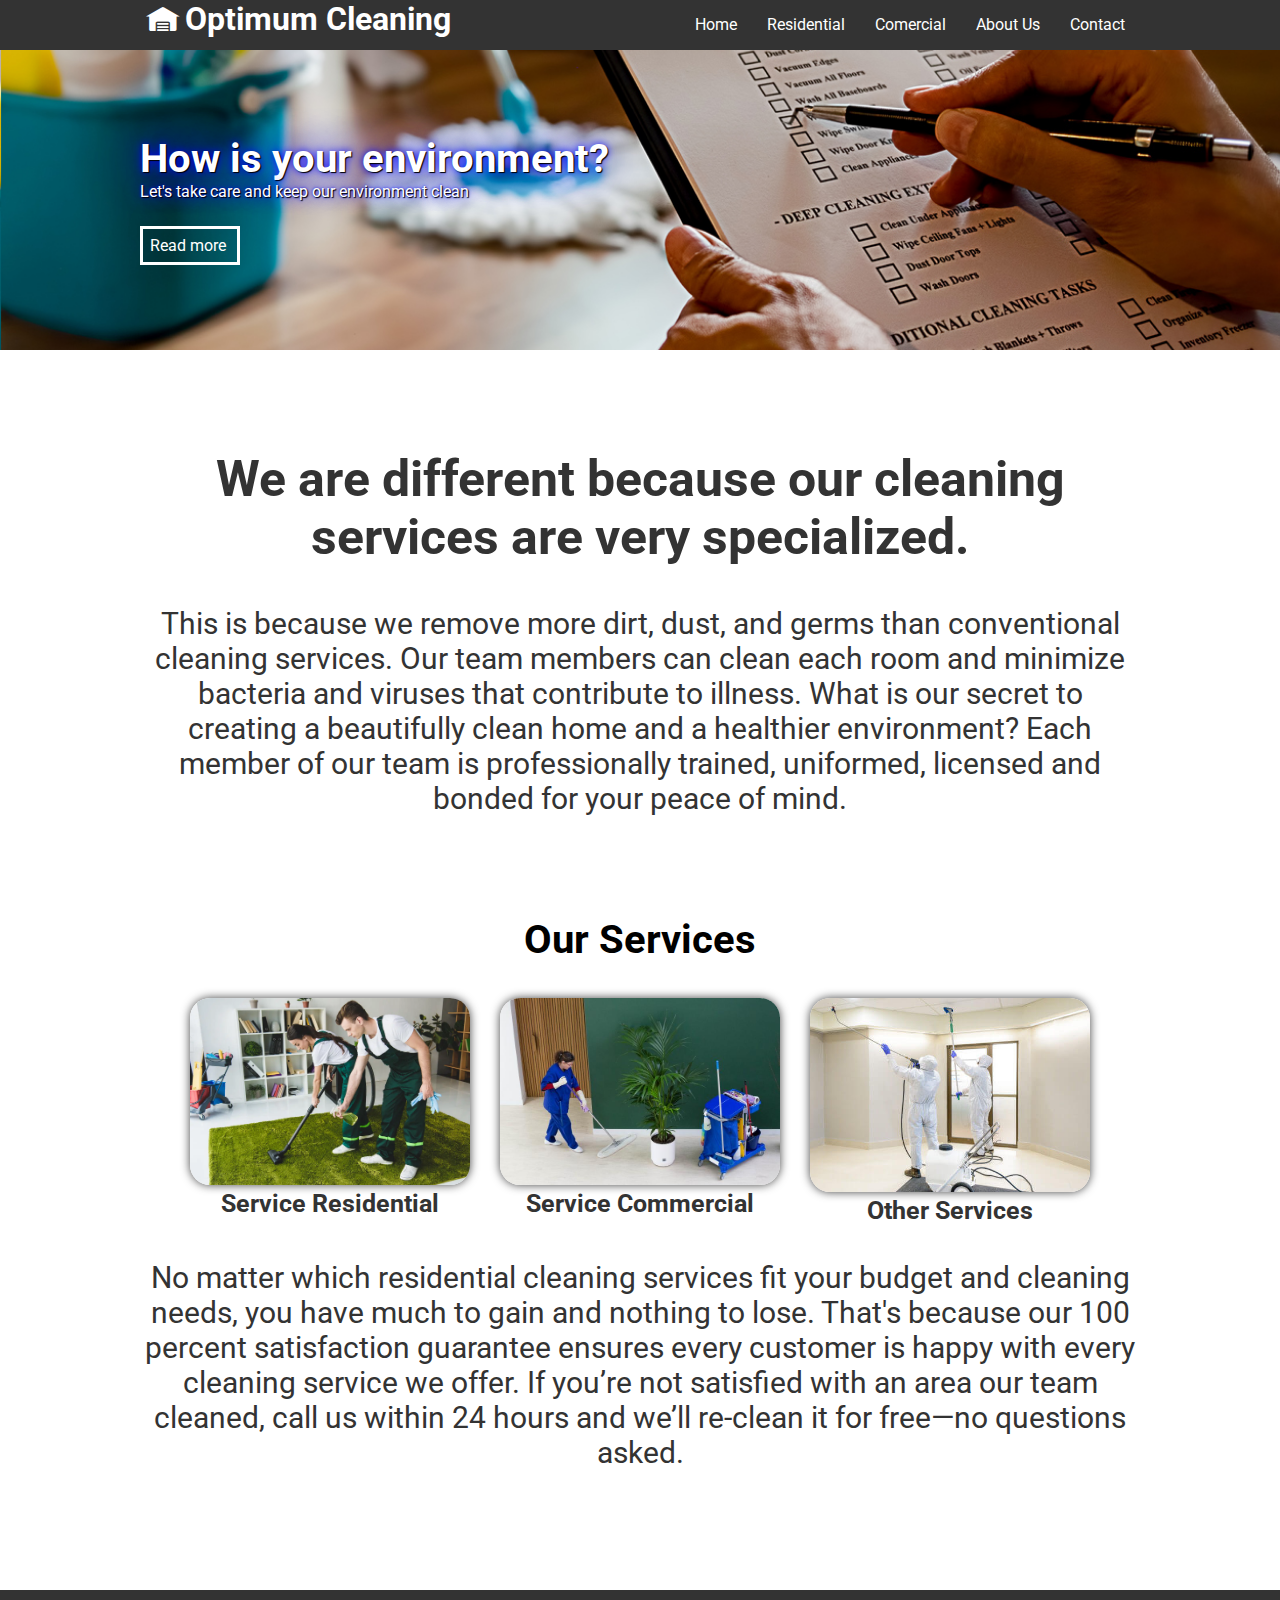
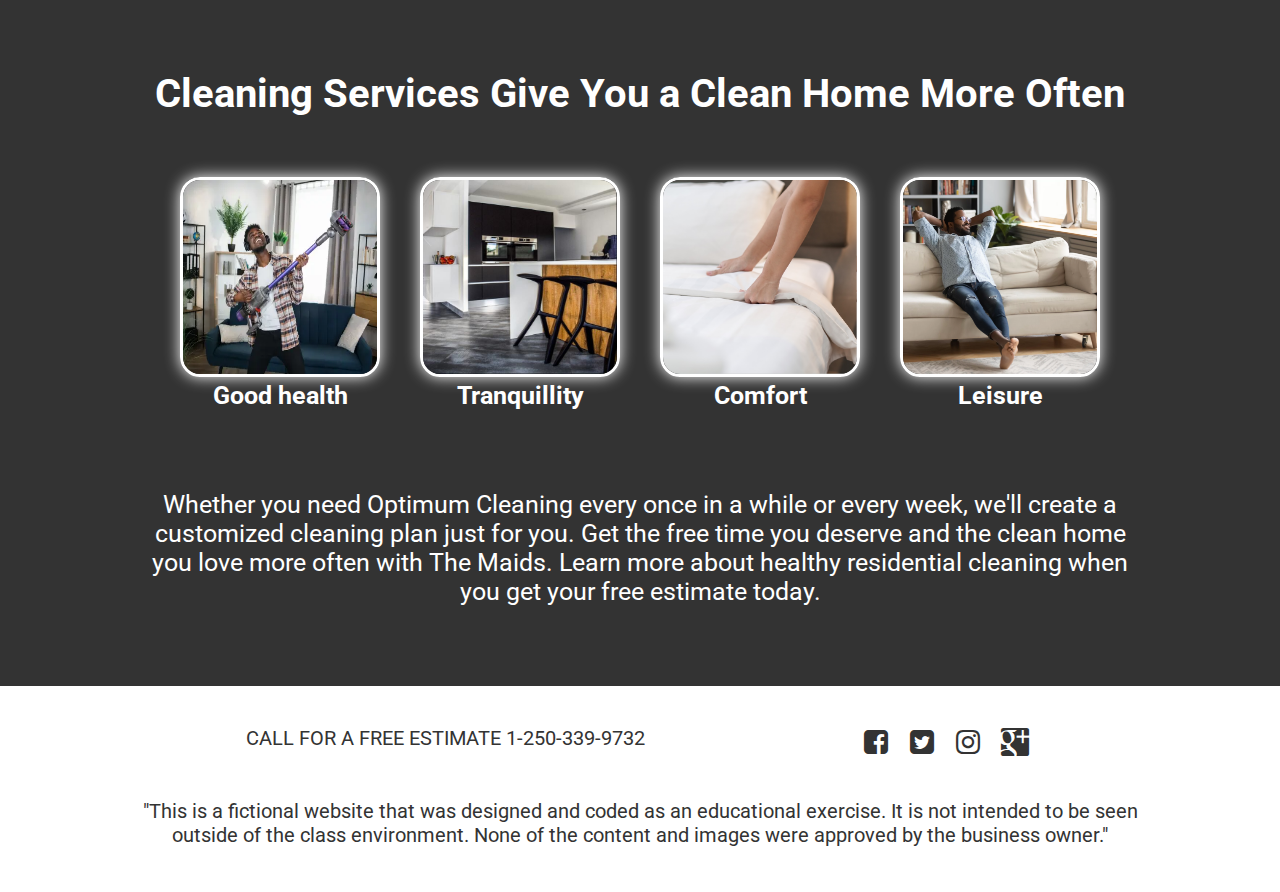
<file: index.html>
<!DOCTYPE html>
<html lang="en">
    <head>
        <title>Optimum Cleaning</title>
        <meta charset="UTF-8">
        <meta http-equiv="X-UA-Compatible" content="IE=edge">
        <meta name="viewport" content="width=device-width, initial-scale=1.0">
        <link rel="stylesheet" href="css/fontello.css">
        <link rel="stylesheet" href="estilos.css">
    </head>
    <body>
        <header>
            <div class="contenedor">
                <h1 class="icon-warehouse">Optimum Cleaning</h1>
                <input type="checkbox" id="menu-bar">
                <label class="icon-menu" for="menu-bar"></label>
                <nav class="menu">
                    <a href="index.html">Home</a>
                    <a href="residential.html">Residential</a>
                    <a href="comercial.html">Comercial</a>
                    <a href="aboutus.html">About Us</a>
                    <a href="contact.html">Contact</a>
                </nav>
            </div>
        </header>

        <main>
            <section id="banner">
                <img src="img/Banner-home.png" alt="Image about check of cleaning">
                <div class="contenedor">
                    <h2>How is your environment?</h2>
                    <p>Let's take care and keep our environment clean</p>
                    <a href="residential.html">Read more</a>
                </div>
            </section>

            <section id="bienvenidos">
                <div class="contenedor">
                <h2>We are different because our cleaning services are very specialized.</h2>
                <P>This is because we remove more dirt, dust, and germs than conventional cleaning services. Our team members can clean each room and minimize bacteria and viruses that contribute to illness. What is our secret to creating a beautifully clean home and a healthier environment? Each member of our team is professionally trained, uniformed, licensed and bonded for your peace of mind.</P>
                </div>
            </section>
            <section id="blog">
                <h2>Our Services</h2>
                <div class="contenedor">
                    <article>
                        <img src="img/Service-residential.png" alt="Imagen about residential service">
                        <h4>Service Residential</h4>

                    </article>
                    <article>
                        <img src="img/Service-comercial.png"  alt="Imagen about comercial service" >
                        <h4>Service Commercial</h4>

                    </article>
                    <article>
                        <img src="img/Other-services.png" alt="Imagen about other services of cleaning">
                        <h4>Other Services</h4>

                    </article>
                    <p>No matter which residential cleaning services fit your budget and cleaning needs, you have much to gain and nothing to lose. That's because our 100 percent satisfaction guarantee ensures every customer is happy with every cleaning service we offer. If you’re not satisfied with an area our team cleaned, call us within 24 hours and we’ll re-clean it for free—no questions asked.</p>
                </div>

            </section>
        <section id="info">
            <h2>Cleaning Services Give You a Clean Home More Often</h2>
            <div class="contenedor">
                <div class="info-cle">
                    <img src="img/Health_Cleaning.png" alt="Imagen about cleaning and health">
                    <h4>Good health</h4>
                </div>
                <div class="info-cle">
                    <img src="img/Cleaning_Tranquillity.png" alt="Imagen about cleaning and tranquillity">
                    <h4>Tranquillity</h4>
                </div>
                <div class="info-cle">
                    <img src="img/Cleaning_confort.png" alt="Imagen about cleaning and confort">
                    <h4>Comfort</h4>
                </div>
                <div class="info-cle">
                    <img src="img/Cleaning_Leisure.png" alt="Imagen about cleaning and leisure">
                    <h4>Leisure</h4>
                </div>
                <p>Whether you need Optimum Cleaning every once in a while or every week, we'll create a customized cleaning plan just for you. Get the free time you deserve and the clean home you love more often with The Maids. Learn more about healthy residential cleaning when you get your free estimate today.</p>
            </div>
        </section>
        </main>
        <footer>
            <div class="contenedor">
                <p class="copy">CALL FOR A FREE ESTIMATE 1-250-339-9732</p>
                
                <div class="sociales">
                    <a class="icon-facebook-squared" href="#"></a>
                    <a class="icon-twitter-squared" href="#"></a>
                    <a class="icon-instagram" href="#"></a>
                    <a class="icon-googleplus-rect" href="#"></a>
                </div>
                <p class="copy">"This is a fictional website that was designed and coded as an educational exercise. It is not intended to be seen outside of the class environment. None of the content and images were approved by the business owner."</p>
            </div>

        </footer>
    </body>
</html>
</file>
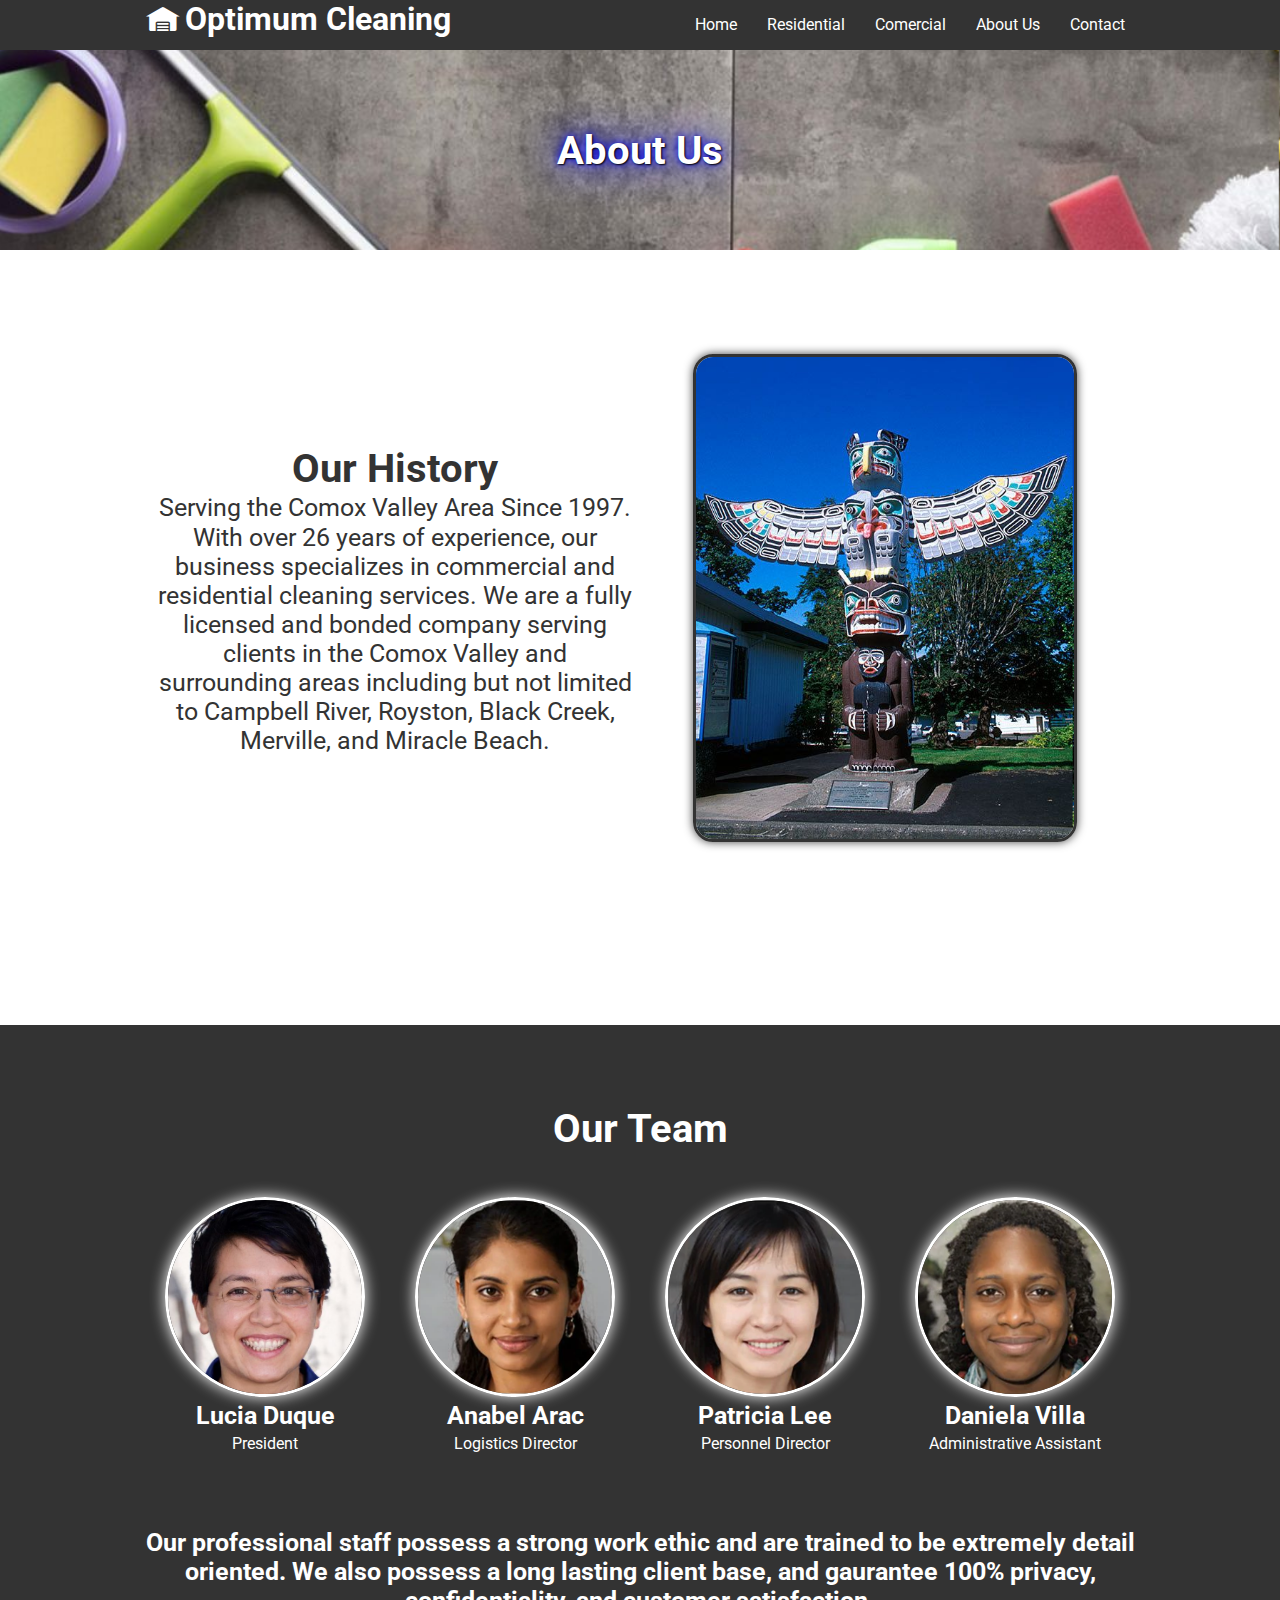
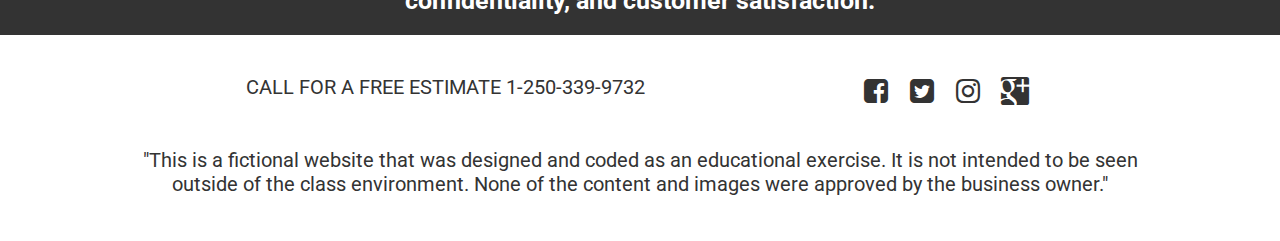
<file: aboutus.html>
<!DOCTYPE html>
<html lang="en">
    <head>
        <title>Optimum Cleaning</title>
        <meta charset="UTF-8">
        <meta http-equiv="X-UA-Compatible" content="IE=edge">
        <meta name="viewport" content="width=device-width, initial-scale=1.0">
        <link rel="stylesheet" href="css/fontello.css">
        <link rel="stylesheet" href="estilos-aboutus.css">
    </head>
    <body>
        <header>
            <div class="contenedor">
                <h1 class="icon-warehouse">Optimum Cleaning</h1>
                <input type="checkbox" id="menu-bar">
                <label class="icon-menu" for="menu-bar"></label>
                <nav class="menu">
                    <a href="index.html">Home</a>
                    <a href="residential.html">Residential</a>
                    <a href="comercial.html">Comercial</a>
                    <a href="aboutus.html">About Us</a>
                    <a href="contact.html">Contact</a>
                </nav>
            </div>
        </header>

        <main>
            <section id="banner-other">
                <img src="img/Banner-aboutus.png" alt="Image about check of cleaning">
                <div class="contenedor">
                    <h2>About Us</h2>   
                </div>
            </section>
            <section id="info-aboutus">
                <div class="contenedor">
                    <div class="info-cle">
                        <h2>Our History</h2>
                        <P>Serving the Comox Valley Area Since 1997.</P>
                        <P>With over 26 years of experience, our business specializes in commercial and residential cleaning services. We are a fully licensed and bonded company serving clients in the Comox Valley and surrounding areas including but not limited to Campbell River, Royston, Black Creek, Merville, and Miracle Beach.</P>
                    </div>
                    <div class="info-cle">
                        <img src="img/Aboutus-img1.png" alt="Imagen about cleaning and tranquillity">                       
                    </div>
                </div>
            </section>
        <section id="info-aboutus1">
            <h2>Our Team</h2>
            <div class="contenedor">
                <div class="info-cle1">
                    <img src="img/Aboutus-photo1.png" alt="Imagen about cleaning and health">
                    <h4>Lucia Duque</h4>
                    <p>President</p>
                </div>
                <div class="info-cle1">
                    <img src="img/Aboutus-photo2.png" alt="Imagen about cleaning and tranquillity">
                    <h4>Anabel Arac</h4>
                    <p>Logistics Director</p>
                </div>
                <div class="info-cle1">
                    <img src="img/Aboutus-photo3.png" alt="Imagen about cleaning and confort">
                    <h4>Patricia Lee</h4>
                    <p>Personnel Director</p>
                </div>
                <div class="info-cle1">
                    <img src="img/Aboutus-photo4.png" alt="Imagen about cleaning and leisure">
                    <h4>Daniela Villa</h4>
                    <p>Administrative Assistant</p>
                </div>
                <h4 id="info-aboutus1-p">Our professional staff possess a strong work ethic and are trained to be extremely detail oriented.  We also possess a long lasting client base, and gaurantee 100% privacy, confidentiality, and customer satisfaction.</h4>
            </div>
        </section>
        </main>
        <footer>
            <div class="contenedor">
                <p class="copy">CALL FOR A FREE ESTIMATE 1-250-339-9732</p>
                
                <div class="sociales">
                    <a class="icon-facebook-squared" href="#"></a>
                    <a class="icon-twitter-squared" href="#"></a>
                    <a class="icon-instagram" href="#"></a>
                    <a class="icon-googleplus-rect" href="#"></a>
                </div>
                <p class="copy">"This is a fictional website that was designed and coded as an educational exercise. It is not intended to be seen outside of the class environment. None of the content and images were approved by the business owner."</p>
            </div>

        </footer>
    </body>
</html>
</file>
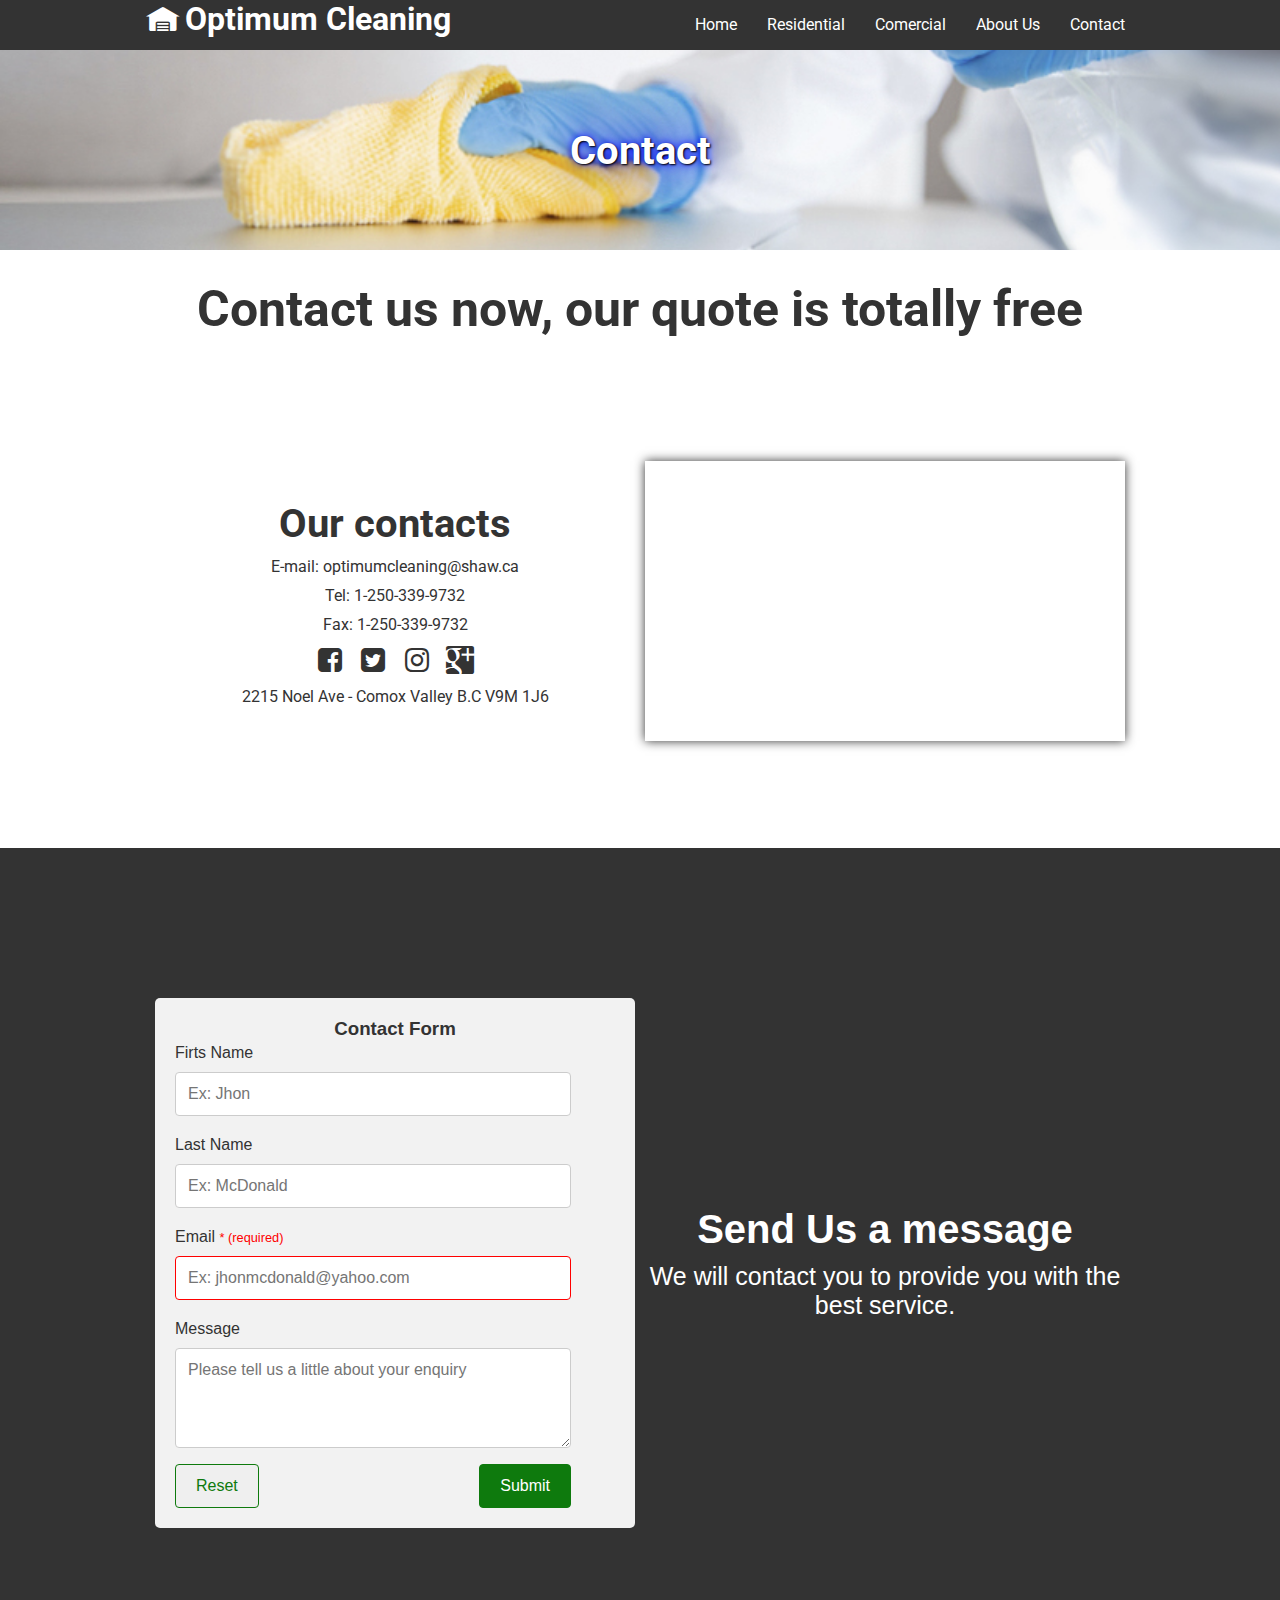
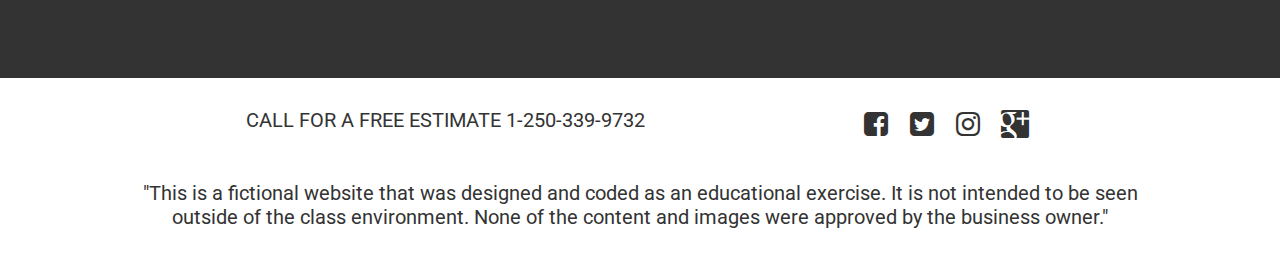
<file: contact.html>
<!DOCTYPE html>
<html lang="en">
    <head>
        <title>Optimum Cleaning</title>
        <meta charset="UTF-8">
        <meta http-equiv="X-UA-Compatible" content="IE=edge">
        <meta name="viewport" content="width=device-width, initial-scale=1.0">
        <link rel="stylesheet" href="css/fontello.css">
        <link rel="stylesheet" href="estilos-contact.css">
    </head>
    <body>
        <header>
            <div class="contenedor">
                <h1 class="icon-warehouse">Optimum Cleaning</h1>
                <input type="checkbox" id="menu-bar">
                <label class="icon-menu" for="menu-bar"></label>
                <nav class="menu">
                    <a href="index.html">Home</a>
                    <a href="residential.html">Residential</a>
                    <a href="comercial.html">Comercial</a>
                    <a href="aboutus.html">About Us</a>
                    <a href="contact.html">Contact</a>
                </nav>
            </div>
        </header>
        <main>
            <section id="banner-other">
                <img src="img/Banner-contact.png" alt="Image about check of cleaning">
                <div class="contenedor">
                    <h2>Contact</h2>   
                </div>
            </section>
            <section id="bienvenidos">
                <div class="contenedor">            
                    <h2>Contact us now, our quote is totally free</h3>
                </div>
            </section>
            <section id="info-contact">
                <div class="contenedor">
                    <div class="info-cle">
                        <h2>Our contacts</h2>
                        <ul>
                
                            
                            <li>E-mail: optimumcleaning@shaw.ca</li>
                            <li>Tel: 1-250-339-9732</li>
                            <li>Fax: 1-250-339-9732</li>
                            <li>                    <a class="icon-facebook-squared" href="#"></a>
                                <a class="icon-twitter-squared" href="#"></a>
                                <a class="icon-instagram" href="#"></a>
                                <a class="icon-googleplus-rect" href="#"></a></li>
                            <li>2215 Noel Ave - Comox Valley B.C V9M 1J6</li>   
                        </ul>
                    </div>
                    <div class="info-cle">
                        <iframe src="https://www.google.com/maps/embed?pb=!1m18!1m12!1m3!1d2581.500985038888!2d-124.94656628487797!3d49.682537850277996!2m3!1f0!2f0!3f0!3m2!1i1024!2i768!4f13.1!3m3!1m2!1s0x5488130b39afcbdd%3A0x323d5b65ab561782!2s2215%20Noel%20Ave%2C%20Comox%2C%20BC%20V9M%201J6!5e0!3m2!1ses-419!2sca!4v1680657248856!5m2!1ses-419!2sca" width="600" height="450" style="border:0;" allowfullscreen="" loading="lazy" referrerpolicy="no-referrer-when-downgrade"></iframe>
                    </div>
                </div>
            </section>
            <section id="info-contact2">
                <div class="contenedor">
                    <div class="info-cle2">
                        <h2>Send Us a message</h2>
                        <P>We will contact you to provide you with the best service.</P>
                    </div>
                    <div class="info-cle2">
                        


                    <div class="wrapper-form">
                            <h3>Contact Form</h3>
                            <form class="wrapper-form1" method="post" action="#">
                              <label for="fname">Firts Name</label>
                              <input type="text" id="fname" name="firstname" placeholder="Ex: Jhon">
                          
                              <label for="lname">Last Name</label>
                              <input type="text" id="lname" name="lastname" placeholder="Ex: McDonald">
                          
                              <label for="email">Email <span class="label-required">* (required)</span></label>
                              <input type="email" id="email" name="email" placeholder="Ex: jhonmcdonald@yahoo.com" required>
                                                 

                          
                              <label for="message">Message</label>
                              <textarea id="message" name="message" placeholder="Please tell us a little about your enquiry" style="height:100px"></textarea>
                          
                              <div class="wrapper-button">
                                <input type="reset" value="Reset">
                                <input type="submit" value="Submit">
                              </div>
                            </form>
                    </div>




                    </div>
                </div>
            </section>
        </main>
        <footer>
            <div class="contenedor">
                <p class="copy">CALL FOR A FREE ESTIMATE 1-250-339-9732</p>               
                <div class="sociales">
                    <a class="icon-facebook-squared" href="#"></a>
                    <a class="icon-twitter-squared" href="#"></a>
                    <a class="icon-instagram" href="#"></a>
                    <a class="icon-googleplus-rect" href="#"></a>
                </div>
                <p class="copy">"This is a fictional website that was designed and coded as an educational exercise. It is not intended to be seen outside of the class environment. None of the content and images were approved by the business owner."</p>
            </div>
        </footer>
    </body>
</html>
</file>
<file: css/fontello.css>
@font-face {
  font-family: 'fontello';
  src: url('../font/fontello.eot?33795584');
  src: url('../font/fontello.eot?33795584#iefix') format('embedded-opentype'),
       url('../font/fontello.woff2?33795584') format('woff2'),
       url('../font/fontello.woff?33795584') format('woff'),
       url('../font/fontello.ttf?33795584') format('truetype'),
       url('../font/fontello.svg?33795584#fontello') format('svg');
  font-weight: normal;
  font-style: normal;
}
/* Chrome hack: SVG is rendered more smooth in Windozze. 100% magic, uncomment if you need it. */
/* Note, that will break hinting! In other OS-es font will be not as sharp as it could be */
/*
@media screen and (-webkit-min-device-pixel-ratio:0) {
  @font-face {
    font-family: 'fontello';
    src: url('../font/fontello.svg?33795584#fontello') format('svg');
  }
}
*/
[class^="icon-"]:before, [class*=" icon-"]:before {
  font-family: "fontello";
  font-style: normal;
  font-weight: normal;
  speak: never;

  display: inline-block;
  text-decoration: inherit;
  width: 1em;
  margin-right: .2em;
  text-align: center;
  /* opacity: .8; */

  /* For safety - reset parent styles, that can break glyph codes*/
  font-variant: normal;
  text-transform: none;

  /* fix buttons height, for twitter bootstrap */
  line-height: 1em;

  /* Animation center compensation - margins should be symmetric */
  /* remove if not needed */
  margin-left: .2em;

  /* you can be more comfortable with increased icons size */
  /* font-size: 120%; */

  /* Font smoothing. That was taken from TWBS */
  -webkit-font-smoothing: antialiased;
  -moz-osx-font-smoothing: grayscale;

  /* Uncomment for 3D effect */
  /* text-shadow: 1px 1px 1px rgba(127, 127, 127, 0.3); */
}

.icon-warehouse:before { content: '\e840'; } /* '' */
.icon-menu:before { content: '\f0c9'; } /* '' */
.icon-instagram:before { content: '\f16d'; } /* '' */
.icon-twitter-squared:before { content: '\f304'; } /* '' */
.icon-facebook-squared:before { content: '\f308'; } /* '' */
.icon-googleplus-rect:before { content: '\f309'; } /* '' */
</file>
<file: estilos.css>
@import url('https://fonts.googleapis.com/css2?family=Roboto:ital,wght@0,100;0,300;0,400;0,500;0,700;0,900;1,100;1,300;1,400;1,500;1,700;1,900&display=swap');

@import url(menu.css);
@import url(banner.css);
@import url(blog.css);
@import url(info.css);
/*@import url(banner-other.css);*/


*{
    margin: 0;
    padding: 0;
    box-sizing: border-box;
}

body{
    font-family: 'Roboto', sans-serif;
}

header{
    width: 100%;
    height: 50px;
    background: #333;
    color: #fff;

    position: fixed;
    top: 0;
    left: 0;
    z-index: 100;
}

.contenedor{
    width: 98%;
    margin: auto;
}

h1{
    float: left;
}

header .contenedor{
    display: table;
}

section{
    width: 100%;
    margin-bottom: 25px;
}

#bienvenidos{
    text-align: center;
    margin: 100px auto;
    color: #333;
}

#bienvenidos h2{

    margin: 40px auto;
}

#bienvenidos p{

    margin: 40px auto;
}


footer .contenedor{
    display: flex;
    flex-wrap: wrap;
    justify-content: center;
    padding-bottom: 25px;
    color: #333;
}

footer p{
    margin: 20px auto;
    text-align: center;
}

footer div{
    margin: 20px auto; 
}

.copy{
    font-size: 20px;
}

.sociales{
    width: 100%;
    text-align: center;
    font-size: 28px;

}

.sociales a{
    color: #333;
    text-decoration: none;
}

@media (min-width:768px){

    .contenedor{
        max-width: 800px;
    }

    #bienvenidos{
        margin: 100px auto;
    }

    #bienvenidos h2{
        margin: 100px auto 30px;
        font-size: 40px;
    }

    #bienvenidos p{
        margin: 60px auto 30px;
        font-size: 30px;
    }
    
    #bienvenidos p{    
        margin: 40px auto;
    }

    .sociales{
        width: auto;
    }

    footer .contenedor{
        justify-content: space-evenly;
    }

    
}

@media (min-width:1024px){

    .contenedor{
        width: 1000px;
        max-width: 1000px;
    }

    #bienvenidos h2{
        font-size: 50px;
    }

}
</file>
<file: estilos-aboutus.css>
@import url('https://fonts.googleapis.com/css2?family=Roboto:ital,wght@0,100;0,300;0,400;0,500;0,700;0,900;1,100;1,300;1,400;1,500;1,700;1,900&display=swap');

@import url(menu.css);
@import url(info-aboutus1.css);
@import url(info-aboutus.css);
@import url(banner-other.css);


*{
    margin: 0;
    padding: 0;
    box-sizing: border-box;
}

body{
    font-family: 'Roboto', sans-serif;
}

header{
    width: 100%;
    height: 50px;
    background: #333;
    color: #fff;

    position: fixed;
    top: 0;
    left: 0;
    z-index: 100;
}

.contenedor{
    width: 98%;
    margin: auto;
}

h1{
    float: left;
}

header .contenedor{
    display: table;
}

section{
    width: 100%;
    margin-bottom: 25px;
}

#bienvenidos{
    text-align: center;
    margin: 100px auto;
    color: #333;
}

#bienvenidos h2{

    margin: 40px auto;
}

#bienvenidos p{

    margin: 40px auto;
}


footer .contenedor{
    display: flex;
    flex-wrap: wrap;
    justify-content: center;
    padding-bottom: 25px;
    color: #333;
}

footer p{
    margin: 20px auto;
    text-align: center;
}

footer div{
    margin: 20px auto; 
}

.copy{
    font-size: 20px;
}

.sociales{
    width: 100%;
    text-align: center;
    font-size: 28px;

}

.sociales a{
    color: #333;
    text-decoration: none;
}

@media (min-width:768px){

    .contenedor{
        max-width: 800px;
    }

    #bienvenidos{
        margin: 100px auto;
    }

    #bienvenidos h2{
        margin: 100px auto 30px;
        font-size: 40px;
    }

    #bienvenidos p{
        margin: 60px auto 30px;
        font-size: 30px;
    }
    
    #bienvenidos p{    
        margin: 40px auto;
    }

    .sociales{
        width: auto;
    }

    footer .contenedor{
        justify-content: space-evenly;
    }

    
}

@media (min-width:1024px){

    .contenedor{
        width: 1000px;
        max-width: 1000px;
    }

    #bienvenidos h2{
        font-size: 50px;
    }

}
</file>
<file: estilos-contact.css>
@import url('https://fonts.googleapis.com/css2?family=Roboto:ital,wght@0,100;0,300;0,400;0,500;0,700;0,900;1,100;1,300;1,400;1,500;1,700;1,900&display=swap');

@import url(menu.css);
@import url(banner-other.css);
@import url(info-contact.css);
@import url(info-contact2.css);



*{
    margin: 0;
    padding: 0;
    box-sizing: border-box;
}

body{
    font-family: 'Roboto', sans-serif;
}

header{
    width: 100%;
    height: 50px;
    background: #333;
    color: #fff;

    position: fixed;
    top: 0;
    left: 0;
    z-index: 100;
}

.contenedor{
    width: 98%;
    margin: auto;
}

h1{
    float: left;
}

header .contenedor{
    display: table;
}

section{
    width: 100%;
    margin-bottom: 25px;
}

#bienvenidos{
    text-align: center;
    margin: 10px auto;
    color: #333;
}

#bienvenidos .contenedor{

    height: auto;
}

#bienvenidos h2{

    margin: 20px auto;
}

#bienvenidos p{

    margin: 10px auto;
}


footer .contenedor{
    display: flex;
    flex-wrap: wrap;
    justify-content: center;
    padding-bottom: 25px;
    color: #333;
}

footer p{
    margin: 20px auto;
    text-align: center;
}

footer div{
    margin: 20px auto; 
}

.copy{
    font-size: 20px;
}

.sociales{
    width: 100%;
    text-align: center;
    font-size: 28px;

}

.sociales a{
    color: #333;
    text-decoration: none;
}

@media (min-width:768px){

    .contenedor{
        max-width: 800px;
    }
    

    #bienvenidos{
        margin: 10px auto;
    }

    #bienvenidos h2{
        margin: 30px auto 30px;
        font-size: 40px;
    }

    #bienvenidos h3{
        font-size: 30px;
    }

    #bienvenidos p{
        margin: 60px auto 30px;
        font-size: 30px;
    }
    
    #bienvenidos p{    
        margin: 40px auto;
    }

    .sociales{
        width: auto;
    }

    footer .contenedor{
        justify-content: space-evenly;
    }

    
}

@media (min-width:1024px){

    .contenedor{
        width: 1000px;
        max-width: 1000px;
    }

    #bienvenidos h2{
        font-size: 50px;
    }

}
</file>
